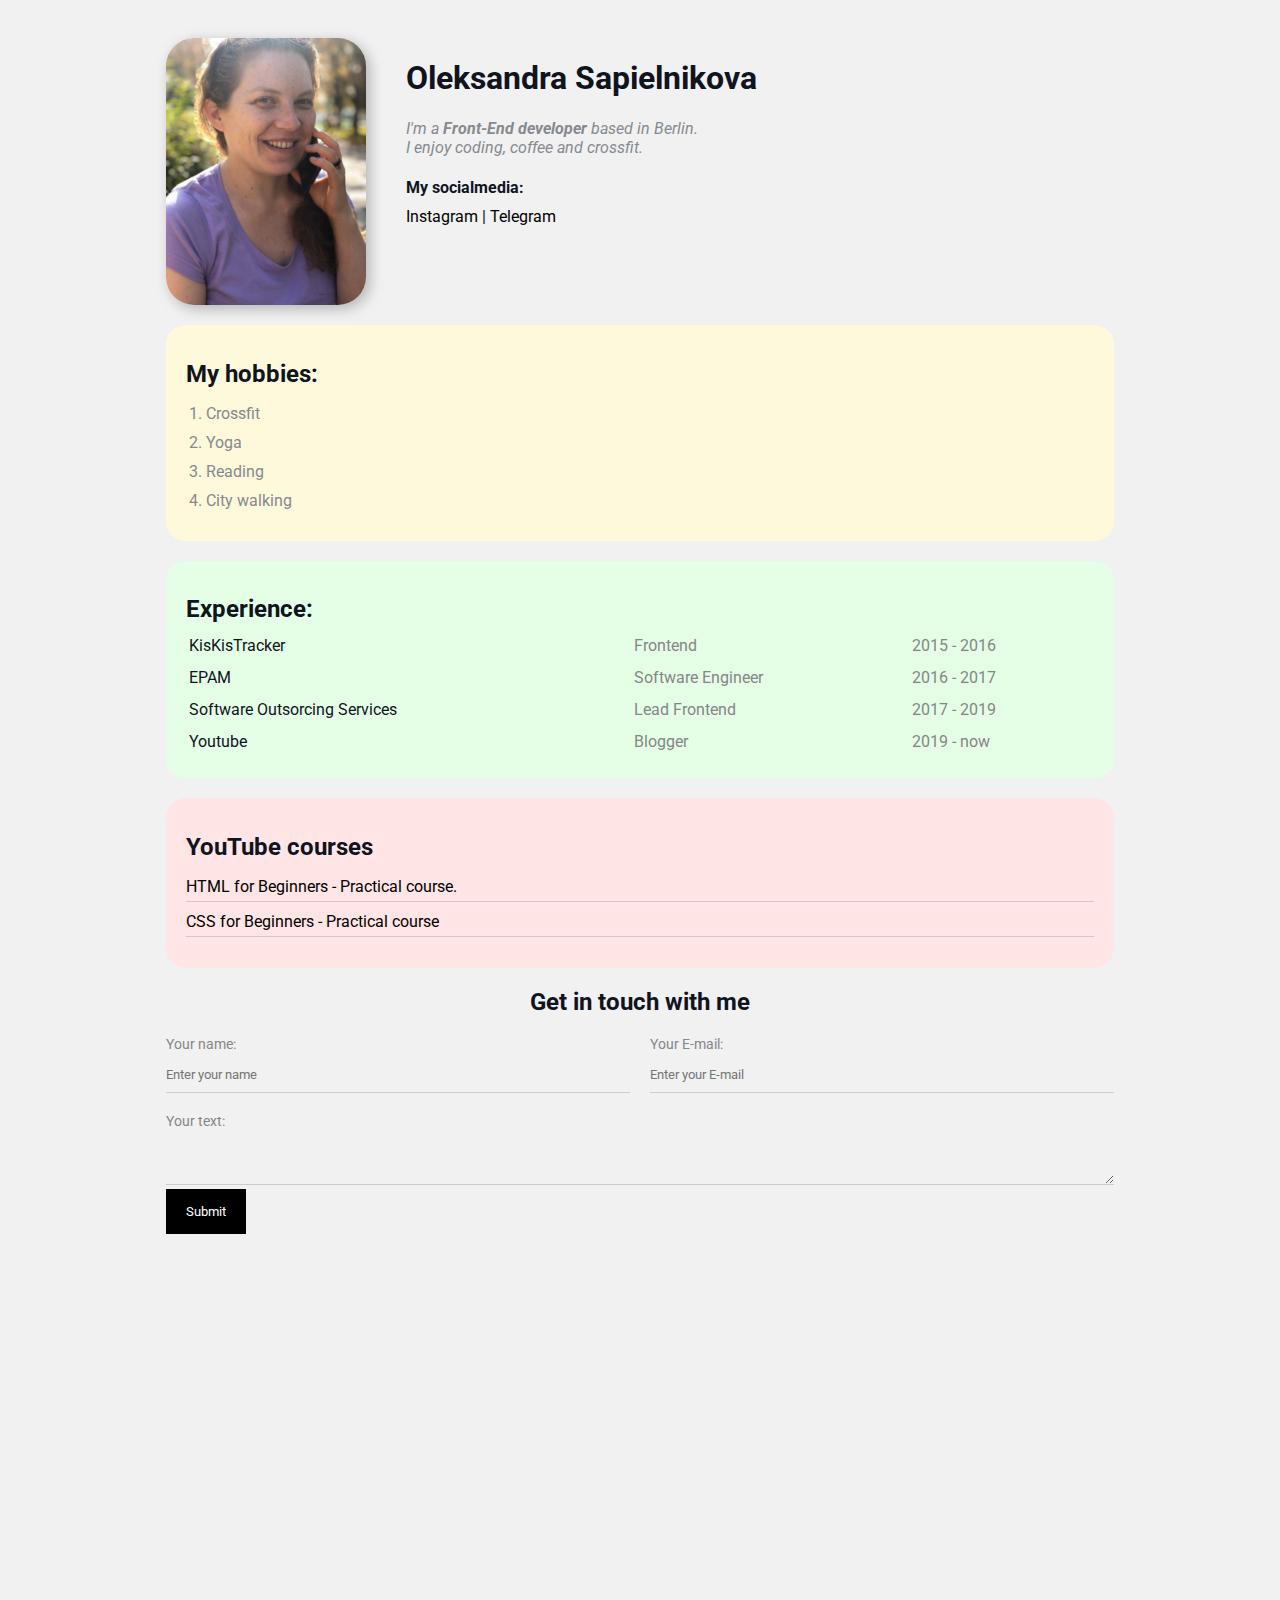
<file: index.html>
<!DOCTYPE html>
<html lang="en">
  <head>
    <meta charset="UTF-8" />
    <meta http-equiv="X-UA-Compatible" content="IE=edge" />
    <meta name="viewport" content="width=device-width, initial-scale=1.0" />
    <title>Oleksa CV</title>
    <link rel="stylesheet" href="styles.css" />
  </head>
  <body>
    <div class="container">
      <!-- <table cellspacing="15">
      cellspacing atribute adds space in between cells/collumns <tr>
        <td> </td>
        <td></td>
      </tr>/table>  that table-thing was used only in html to divide the data into a porper blocks (to m ake a net for data distribution). 
  in css it was deleted as in css data will be styled into porper blocks and that's how it should be actually done in reality.-->
      <div class="info">
        <img src="hero.png" alt="my photo" class="herophoto" />

        <div class="info-text">
          <h1>Oleksandra Sapielnikova</h1>
          <p>I'm a <strong> Front-End developer</strong> based in Berlin.</p>
          <p>I enjoy coding, coffee and crossfit.</p>
          <h4>My socialmedia:</h4>
          
          <a
            href="https://www.instagram.com/oleksasapielnikova/"
            target="_blank"
            >Instagram</a
          >
          |
          
          <a href="https://t.me/avsapielnikova" target="_blank">Telegram</a>
          
        </div>
      </div>
      
      <div class="card bg-yellow">
        <h2>My hobbies:</h2>
        <ol class="list">
          <li>Crossfit</li>
          <li>Yoga</li>
          <li>Reading</li>
          <li>City walking</li>
          <!-- in ol-list atribute type changes the look of the number/letter that 
        numerates the list. -->
        </ol>
      </div>
      <div class="card bg-green">
        <h2>Experience:</h2>
        <table class="table">
          <!-- border atribute is deprecated. th - tableheading -->
          <!-- <tr>
          <th>Company</th>
          <th>Position</th>
          <th>Years</th>
        </tr> headers-->
          <tr>
            <td>KisKisTracker</td>
            <td>Frontend</td>
            <td>2015 - 2016</td>
          </tr>
          <tr>
            <!-- tableraw-tr - to make raws/lines -->
            <td>
              <!-- td -tabledata - to make columns inside raws -->
              EPAM
            </td>
            <td>Software Engineer</td>
            <td>2016 - 2017</td>
          </tr>
          <tr>
            <td>Software Outsorcing Services</td>
            <td>Lead Frontend</td>
            <td>2017 - 2019</td>
          </tr>
          <tr>
            <td>Youtube</td>
            <td>Blogger</td>
            <td>2019 - now</td>
          </tr>
        </table>
      </div>
      <div class="card bg-red">
        <h2>YouTube courses</h2>
        <!-- <a href="youtube.html">See the list</a> that leads to the youtube.html page. -->
        <ul class="link-list">
          <li>
            <a
              target="_blank"
              href="https://www.youtube.com/watch?v=DOEtVdkKwcU"
              >HTML for Beginners - Practical course.</a
            >
          </li>
          <li>
            <a
              target="_blank"
              href="https://www.youtube.com/watch?v=SpCUuyZZTp8"
              >CSS for Beginners - Practical course</a
            >
          </li>
        </ul>
      </div>
      <div class="contact">
        <h2>Get in touch with me</h2>
        <form action="">
          <div class="row">
            <div class="form-group">
              <label for="name">Your name:</label>
              <input type="text" id="name" placeholder="Enter your name" />
              <!-- when for-atribute and id are the same with the value
      "name", then the input field activates by clicking on the 
    label. -->
            </div>
            <div class="form-group">
              <label for="email">Your E-mail:</label>
              <input type="email" id="email" placeholder="Enter your E-mail" />
            </div>
          </div>
          <div class="form-group">
            <label for="text">Your text:</label>

            <textarea name="" id="text" cols="15" rows="2"></textarea>
          </div>
          <input class="btn" type="submit" value="Submit" />
        </form>
      </div>

      <div class="position">
    <div class="box"></div>
   </div>

    </div>
   
  <div style="margin-bottom: 500px;"></div> 
  </body>
</html>
</file>
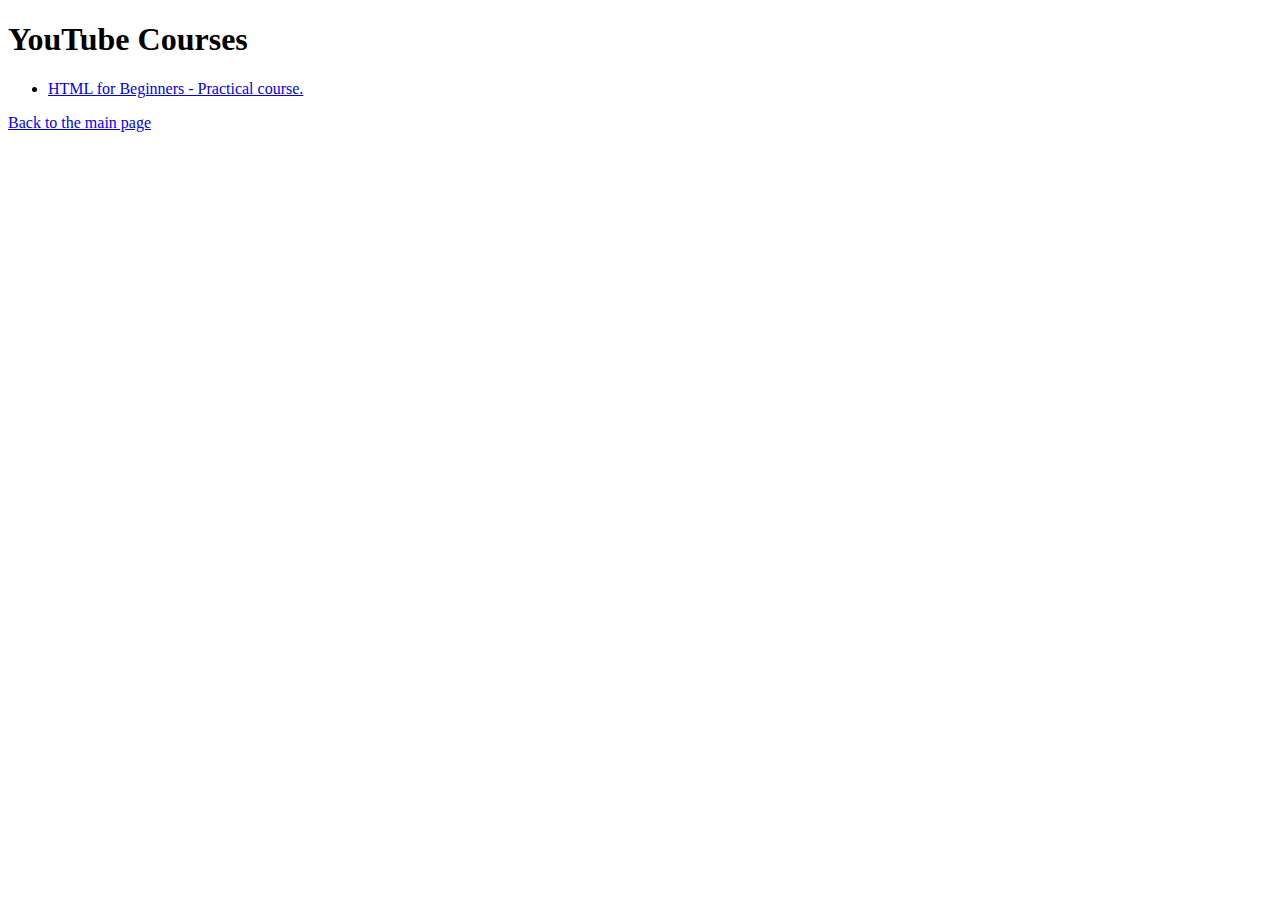
<file: youtube.html>
<!DOCTYPE html>
<html lang="en">
  <head>
    <meta charset="UTF-8" />
    <meta http-equiv="X-UA-Compatible" content="IE=edge" />
    <meta name="viewport" content="width=device-width, initial-scale=1.0" />
    <title>YouTube Courses</title>
  </head>
  <body>
    <h1>YouTube Courses</h1>
    <ul>
      <li>
        <a target="_blank" href="https://www.youtube.com/watch?v=DOEtVdkKwcU"
          >HTML for Beginners - Practical course.</a
        >
      </li>
    </ul>
    <a href="index.html">Back to the main page</a>
  </body>
</html>
</file>
<file: styles.css>
@import url("https://fonts.googleapis.com/css2?family=Roboto&display=swap");

/* *{
  padding: 0;
  margin: 0;
} *-selector refers at once to ALL selectors in the document.*/

body {
  background-color: #f1f1f1;
  color: #0f141e;
  font-size: 16px;
  font-weight: normal;
  /* font-family: 'Lucida Sans', 'Lucida Sans Regular', 'Lucida Grande', 'Lucida Sans Unicode', Geneva, Verdana, sans-serif; */
  font-family: "Roboto", sans-serif;
  /* this roboto font family was a custom font from google fonts site.
  imported with the url above and adding font-family rule.  */
  /* font: normal 16px "Roboto", sans-serif; - it's possible to 
  combine several rules for the same group (like font-rules here)
  in a one general rule, like it's shown here*/
}

a {
  color: #000;
  text-decoration: none;
}

a:hover {
  text-decoration: underline;
}

/* a:active {
  color: blue;
  means that the cursor is hold on the link
} */

/* a:visited {
  color: #86898f;
  means the link has been visited already.
} */

.herophoto {
  width: 200px;
  /* border-radius: 50%; that makes a round photo. but the photo should be perfectly squere
  if to make it round without any additional styling */
  border-radius: 28px;
  box-shadow: 4px 4px 14px rgba(0, 0, 0, 0.25);
}

.info p {
  color: #86898f;
  margin: 0;
  font-style: italic;
  /* letter-spacing: 10px; */
  /* word-spacing: 42px; */
}

.info {
  margin-bottom: 20px;
  display: flex;
}
 
/* adaptive 

@media(max-width: 700px){
.info{
  display: block;
}
} - means that display block will work for the .info class when the screen is less than
700px. when the screen is more than 700px usual conditions will be valid.
*/
@media(max-width: 700px){
.info{
  display: block;
  text-align: center;
}
}

.info-text {
  margin-left: 40px;
}

.info-text h4{
  margin-bottom: 10px;
}
/* box model  - marging (outside), padding (inside)*/
.container {
  max-width: 75%;
  /* max-width means that the block can take that max width but
  if less is necessary it'll adapt to it. */
  margin: auto;
  padding: 30px 0 30px;
}

/* .socialmedia {
  background: red;
  padding: 15px;
  border: 5px solid green; */
/* border: size style color; */
/* margin: 20px;
  border-bottom-style: dotted;
  border-top-width: 15px;
  border-right-color: blue; */
/* } */

/* .box-model > div - means that styling is applied to all direct children div's of that class.
while .box-model div - means that styling applies to all div's inside of that class, even those,
that are inside of the child-div. */
/* .box-model > div{
  float: left;
background: #000;
height: 200px;
border: 4px solid red;
width: 25%;
box-sizing: border-box;
/* border-box meaning counts the border size  in block size distribution. */
/* } */

.bg-yellow {
  background: #fff9dc;
}
.bg-green {
  background: #e5ffe7;
}
.bg-red {
  background: #ffe5e5;
}

.card {
  padding: 15px 20px;
  margin-bottom: 20px;
  /* it's recommended to use precisely margin-bottom for this perpose,
  because this way it'll remain, but margin-top can affect the style in case a top element will
  be deleted - that ends in a code refactoring. */
  border-radius: 20px;
}

.card h2 {
  margin-bottom: 10px;
}

/* bt default lists in css have own css-properties. in particulary they
have padding-left 40px. */

.list {
  padding: 0 20px;
  /* list-style: none; removes (or changes if needed and if soc hosed)
  the numeration in front of the list */
}

.list li {
  color: #86898f;
  margin-bottom: 10px;
  /* border-bottom: 1px solid grey; */
}

.table {
  width: 100%;
}

.table td {
  /* margin-bottom: 10px; */
  /* margin-bottom work not for all elements. it depens
  on the "display" charcteristic of the element. by default td has
  display: table-cell. aside from working with the display characteristic directly,
  it's possible to solve the problem by adding padding instead of margin.*/
  padding-bottom: 10px;
}

/* td:nth-child(2) - pseudo selector :nth-child() to pick and style a certain serial element.
td:nth-child(2) - td because in this case we need to style precisely td. 
:nth-child() - pseudo selector itself. (2) - 2 is the number of the serial of the element that
needs to be styled.
that pseudo selector helps to style certain serial elements without adding a huge number of excessive classes in the html code.
 */
.table td:nth-child(2),
td:nth-child(3) {
  color: #868686;
}

/* .table tr:nth-child(odd){
  background: red;
} */

.link-list {
  list-style: none;
  padding: 0;
  /* that padding: 0 removes bydefault list padding from the left. */
}

.link-list li {
  margin-bottom: 10px;
  padding-bottom: 5px;
  border-bottom: 1px solid #ccc;
}

.contact h2 {
  text-align: center;
}

.form-group label {
  display: block;
  font-size: 14px;
  color: #868686;
}

.form-group input,
.form-group textarea {
  width: 100%;
  box-sizing: border-box;
  border: none;
  background: transparent;
  /* background: transparent; makes the input field transparent=it obtains collor of the background.*/
  border-bottom: 1px solid #ccc;
  color: #000;
  padding: 15px 0 10px;
  outline: none;
  /* outline: none; erases outline (bold border around the input field */
  font-family: inherit;
  /* font-family: inherit; means that font-family inherits from the body */
}

.row {
  display: flex;
  margin-bottom: 20px;
}

/* .row > .form-group - that > in that lines means that we address to the formgroup class from the row class. */
.row > .form-group {
  width: 50%;
  /* margin-right: 20px; that adds margin to both children (name and email fields).
  the next pseudoselector adds margin to 1 child only.
  if to use last-child then here margin-right stays 20px and in
  last-child selector margin-rught 0 - that adds margin in between children and no
  margin after the last child.*/
}

.row > .form-group:first-child {
  margin-right: 20px;
  /* that adds margin to the right after the first child (name) only! */
}

.btn{
  background: #000;
  color: #fff;
  padding: 15px 20px;
  border: none;
  font-family: inherit;
  cursor: pointer;
}

.btn:hover{
  opacity: 0.9;
}

/* Position 

 .position{
position: relative;
if we want to position child element relatively to the parent element, 
we need to give to the parent element position: relative.
border: 4px solid #000;
margin-top: 40px;
padding: 20px;
height: 300px;


.box{
position: fixed; - fixates element according to additional conditions (boottom,
top, right, left) and parent element.
position: fixed;
bottom: 50px;
right: 50px;
border-radius: 50%;
position: absolute; - it is positioned relatively to the parent element
with the position: relative, and relatively to the position: absolut. */
/* bottom: 250px;
left: 12px;
if we want to position child element relatively to the parent element, 
we need to give to the parent element position: relative.
position: absolute; - in this case div.position doesn't see that
div.box is inside of the div.position and that's why it leaves only empty space
represented by padding in that case (deleting paddings will leave no block .position at all).
element with the position: absolute makes that element to bear no content meaning
for the block. by default, if no additional conditions are followed,
means that element is positioned relatively to the window top.
those additional conditions are top, bottom, left, right.
 position: static; - by default meaning 

  width: 50px;
  height: 50px;
  background: lightcoral;
}  */
</file>
